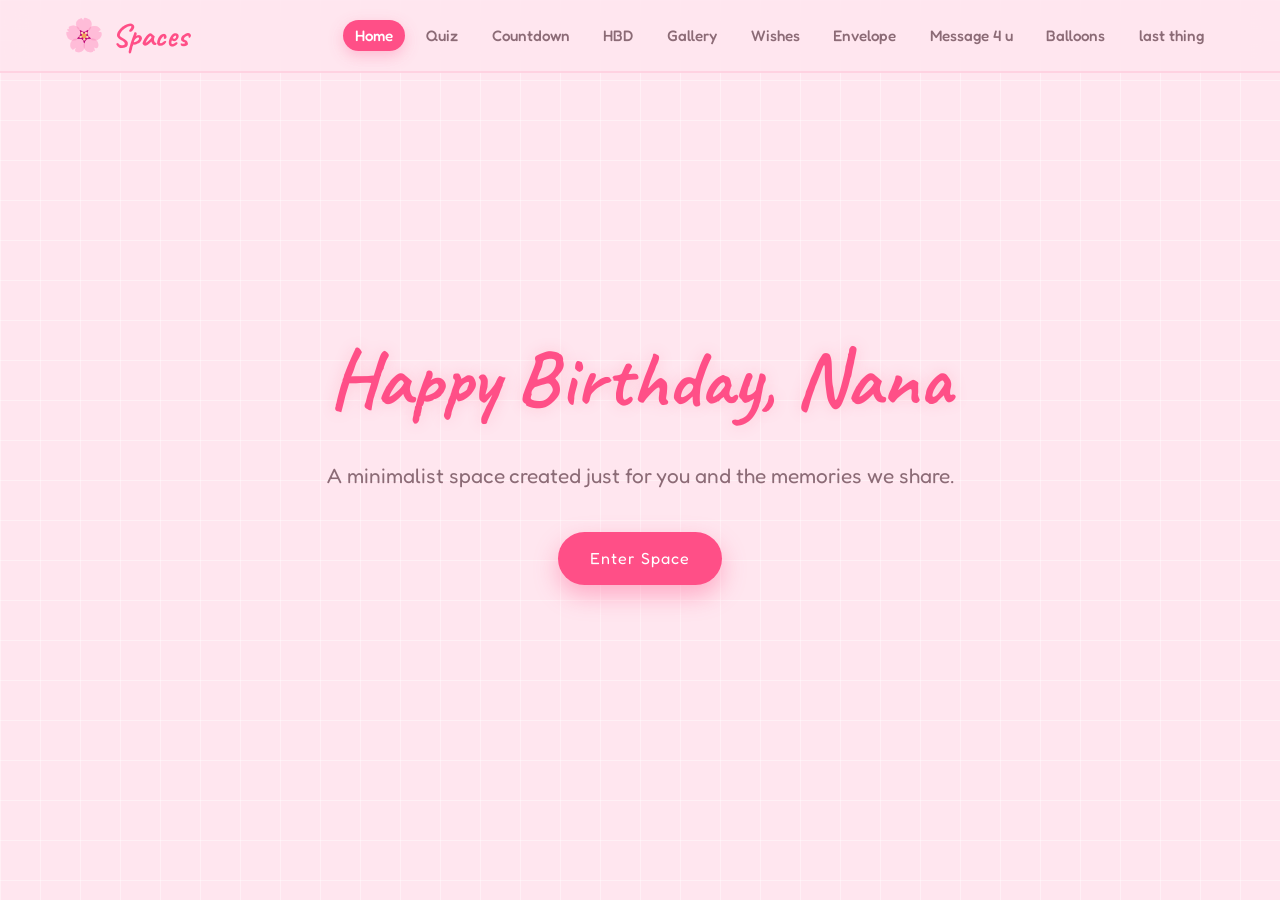
<file: index.html>
<!DOCTYPE html>
<html lang="en">
<head>
    <meta charset="UTF-8">
    <meta name="viewport" content="width=device-width, initial-scale=1.0">
    <title>Happy Birthday nana - </title>
    <link rel="preconnect" href="https://fonts.googleapis.com">
    <link rel="preconnect" href="https://fonts.gstatic.com" crossorigin>
    <link href="https://fonts.googleapis.com/css2?family=Inter:wght@300;400;500&family=Playfair+Display:ital,wght@0,400;0,500;1,400&display=swap" rel="stylesheet">
    <link rel="stylesheet" href="style.css">
</head>
<body>
    <canvas id="confetti-canvas"></canvas>
    

    <nav class="custom-navbar">
        <div class="nav-container">
            <a href="index.html" class="nav-logo">🌸 Spaces</a>
            <ul class="nav-links">
                <li><a href="index.html" class="active">Home</a></li>
                <li><a href="quiz.html">Quiz</a></li>
                <li><a href="counter.html">Countdown</a></li>
                <li><a href="HBD.html">HBD</a></li>
                <li><a href="gallery.html">Gallery</a></li>
                <li><a href="wishes.html">Wishes</a></li>
                <li><a href="envelope.html">Envelope</a></li>
                <li><a href="bg-animi.html">Message 4 u</a></li>
                <li><a href="ballon.html">Balloons</a></li>
                <li><a href="surprise.html">last thing</a></li>
            </ul>
        </div>
    </nav>

    <section id="hero">
        <div class="container fade-in">
            <h1>Happy Birthday, Nana</h1>
            <p>A minimalist space created just for you and the memories we share.</p>
            <a href="quiz.html" class="cta-btn">Enter Space</a>
        </div>
    </section>

    <script src="script.js"></script>
</body>
</html>
</file>
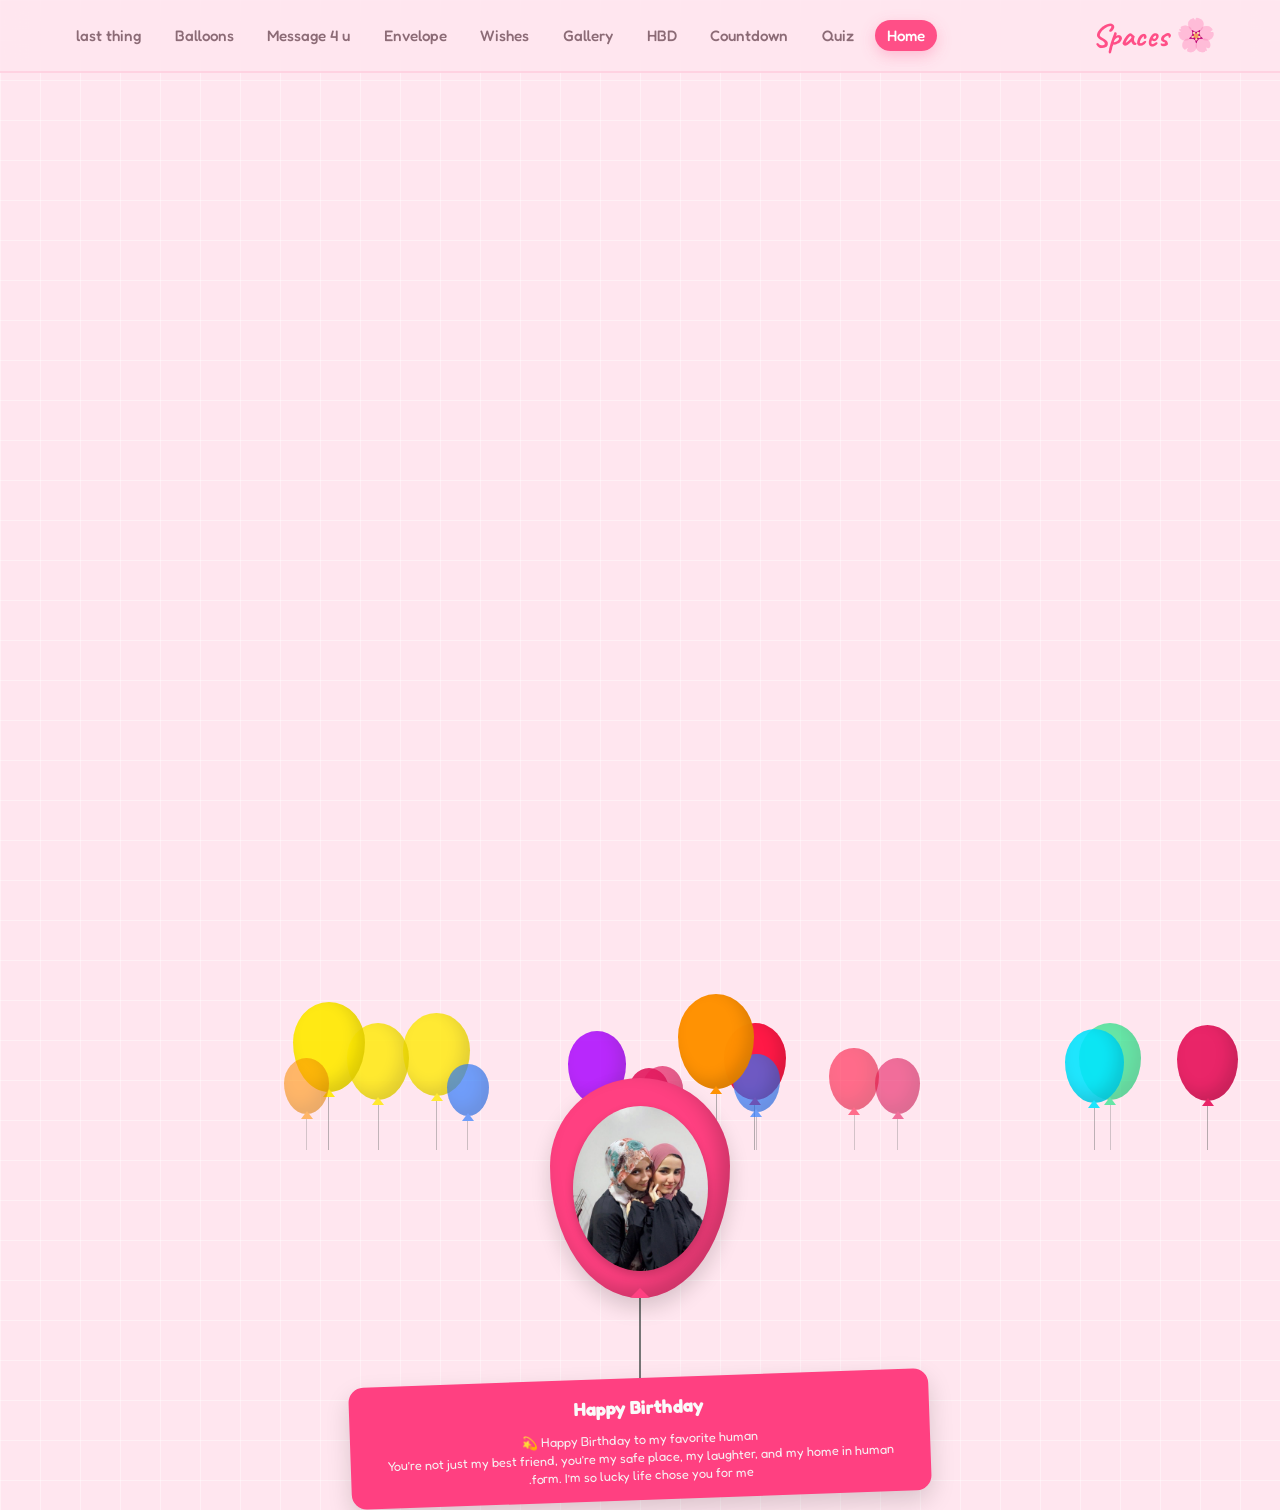
<file: ballon.html>
<!DOCTYPE html>
<html lang="ar" dir="rtl">
<head>
    <meta charset="UTF-8">
    <meta name="viewport" content="width=device-width, initial-scale=1.0">
    <title>balloons</title>
    <style>
        * {
            box-sizing: border-box;
            margin: 0;
            padding: 0;
        }

        body{
            font-family: 'Fredoka', sans-serif;
            min-height:100vh;
            overflow:hidden;
            display:flex;
            justify-content:center;
            align-items:center;
            background:#ffe6ef;
            background-image:
                linear-gradient(#ffffff66 1px, transparent 1px),
                linear-gradient(90deg,#ffffff66 1px, transparent 1px);
            background-size:40px 40px;
        }

        .main-balloon-container {
            position: absolute;
            bottom: -600px; /* نزلتها أكتر تحت الشاشة عشان الرسالة طويلة ومتظهرش في الأول خالص */
            left: 50%;
            transform: translateX(-50%);
            display: flex;
            flex-direction: column;
            align-items: center;
            /* زودت الوقت لـ 25 ثانية عشان تطلع ببطء شديد وبشكل ناعم */
            animation: flyUpMain 25s linear infinite; 
            z-index: 10;
        }

        .main-balloon {
            width: 180px;
            height: 220px;
            background: #ff4081;
            border-radius: 50% 50% 50% 50% / 40% 40% 60% 60%;
            position: relative;
            box-shadow: inset -10px -10px 20px rgba(0,0,0,0.2), 0px 10px 20px rgba(0,0,0,0.15);
            display: flex;
            justify-content: center;
            align-items: center;
            overflow: hidden;
        }

        /* الصورة داخل البالونة */
        .main-balloon img {
            width: 75%;
            height: 75%;
            object-fit: cover;
            border-radius: 50%;
            /* border: 4px solid white; */
            box-shadow: 0 4px 8px rgba(0,0,0,0.2);
        }

        /* عقدة البالونة الرئيسية */
        .main-balloon::after {
            content: "";
            position: absolute;
            bottom: -2px;
            left: 50%;
            transform: translateX(-50%);
            border-left: 12px solid transparent;
            border-right: 12px solid transparent;
            border-bottom: 12px solid #ff4081;
        }

        /* الخيط الرئيسي */
        .string {
            width: 2px;
            height: 80px;
            background-color: #757575;
        }

        /* الرسالة المعلقة */
        .message-card {
            background: #ff4081;
            padding: 15px 25px;
            border-radius: 15px;
            box-shadow: 0 10px 25px rgba(0,0,0,0.15);
            text-align: center;
            max-width: 580px; /* حددت العرض عشان الكلام المكتوب منسق ومريح للعين */
            border: none;
            position: relative;
            transform: rotate(-2deg);
            animation: sway 3s ease-in-out infinite alternate;
        }

        .message-card h3 {
            color: #fafafa;
            margin-bottom: 8px;
        }

        .message-card p {
            color: #f6f2f3;
            font-size: 0.8rem;
            line-height: 1.4;
        }

        /* --- البالونات العشوائية في الخلفية --- */
        .bg-balloon-container {
            position: absolute;
            bottom: -250px;
            display: flex;
            flex-direction: column;
            align-items: center;
            animation: flyUpBackground linear infinite;
            z-index: 2;
        }

        .bg-balloon {
            border-radius: 50% 50% 50% 50% / 45% 45% 55% 55%;
            box-shadow: inset -7px -7px 15px rgba(0,0,0,0.15);
            position: relative;
        }

        /* عقدة بلالين الخلفية */
        .bg-balloon::after {
            content: "";
            position: absolute;
            bottom: -5px;
            left: 50%;
            transform: translateX(-50%);
            border-left: 6px solid transparent;
            border-right: 6px solid transparent;
            border-bottom: 8px solid var(--balloon-color);
        }

        /* خيوط بلالين الخلفية */
        .bg-string {
            width: 1px;
            background: rgba(117, 117, 117, 0.55);
            animation: stringWobble 2s ease-in-out infinite alternate;
        }

        /* --- الأنيميشن (الحركة) --- */
        
        /* حركة طيران البالونة الرئيسية */
        @keyframes flyUpMain {
            0% {
                bottom: -400px; /* تبدأ مخفية تماماً بالأسفل */
                transform: translateX(-50%) rotate(0deg);
            }
            50% {
                transform: translateX(-35%) rotate(4deg); /* تميل قليلاً أثناء الصعود المتأني */
            }
            100% {
                bottom: 110vh; /* تخرج من أعلى الشاشة تماماً */
                transform: translateX(-50%) rotate(-2deg);
            }
        }

        /* حركة طيران بالونات الخلفية */
        @keyframes flyUpBackground {
            0% {
                bottom: -200px;
                transform: translateX(0) rotate(0deg);
            }
            50% {
                transform: translateX(40px) rotate(4deg);
            }
            100% {
                bottom: 105vh;
                transform: translateX(-30px) rotate(-4deg);
            }
        }

        /* حركة أرجحة الرسالة */
        @keyframes sway {
            0% { transform: rotate(-3deg) translateX(-5px); }
            100% { transform: rotate(3deg) translateX(5px); }
        }

        /* حركة تموج الخيوط الصغيرة */
        @keyframes stringWobble {
            0% { transform: rotate(-2deg); }
            100% { transform: rotate(2deg); }
        }
    </style>
    <link rel="stylesheet" href="style.css">
</head>
<body>
    <nav class="custom-navbar">
        <div class="nav-container">
            <a href="index.html" class="nav-logo">🌸 Spaces</a>
            <ul class="nav-links">
                <li><a href="index.html" class="active">Home</a></li>
                <li><a href="quiz.html">Quiz</a></li>
                <li><a href="counter.html">Countdown</a></li>
                <li><a href="HBD.html">HBD</a></li>
                <li><a href="gallery.html">Gallery</a></li>
                <li><a href="wishes.html">Wishes</a></li>
                <li><a href="envelope.html">Envelope</a></li>
                <li><a href="bg-animi.html">Message 4 u</a></li>
                <li><a href="ballon.html">Balloons</a></li>
                <li><a href="surprise.html">last thing</a></li>
            </ul>
        </div>
    </nav>

    <!-- البالونة الرئيسية الطائرة -->
    <div class="main-balloon-container">
        <div class="main-balloon">
            <img src="assests/photo_2026-05-18_21-49-41.jpg" alt="صورة داخل البالونة"> 
        </div>
        <div class="string"></div>
        <div class="message-card">
            <h3>Happy Birthday</h3>
            <p>Happy Birthday to my favorite human 💫<br>
            You’re not just my best friend, you’re my safe place, my laughter, and my home in human form. I’m so lucky life chose you for me.</p>
        </div>
    </div>

    <script>
        const colors = ['#ff1744', '#00e676', '#2979ff', '#ffea00', '#aa00ff', '#ff9100', '#00e5ff', '#e91e63'];

        function createBackgroundBalloon() {
            const container = document.createElement('div');
            container.classList.add('bg-balloon-container');

            const balloon = document.createElement('div');
            balloon.classList.add('bg-balloon');

            const string = document.createElement('div');
            string.classList.add('bg-string');

            const size = Math.floor(Math.random() * 45) + 35; 
            const leftPosition = Math.random() * 100; 
            const duration = Math.random() * 7 + 7; 
            const randomColor = colors[Math.floor(Math.random() * colors.length)];
            const delay = Math.random() * 6; 

            balloon.style.width = `${size}px`;
            balloon.style.height = `${size * 1.25}px`;
            balloon.style.backgroundColor = randomColor;
            balloon.style.setProperty('--balloon-color', randomColor); 

            string.style.height = `${size * 0.8}px`; 

            container.style.left = `${leftPosition}%`;
            container.style.animationDuration = `${duration}s`;
            container.style.animationDelay = `${delay}s`;
            container.style.opacity = Math.random() * 0.5 + 0.5; 

            container.appendChild(balloon);
            container.appendChild(string);
            document.body.appendChild(container);

            setTimeout(() => {
                container.remove();
            }, (duration + delay) * 1000);
        }

        setInterval(createBackgroundBalloon, 350);

        for(let i = 0; i < 12; i++) {
            createBackgroundBalloon();
        }
    </script>
</body>
</html>
</file>
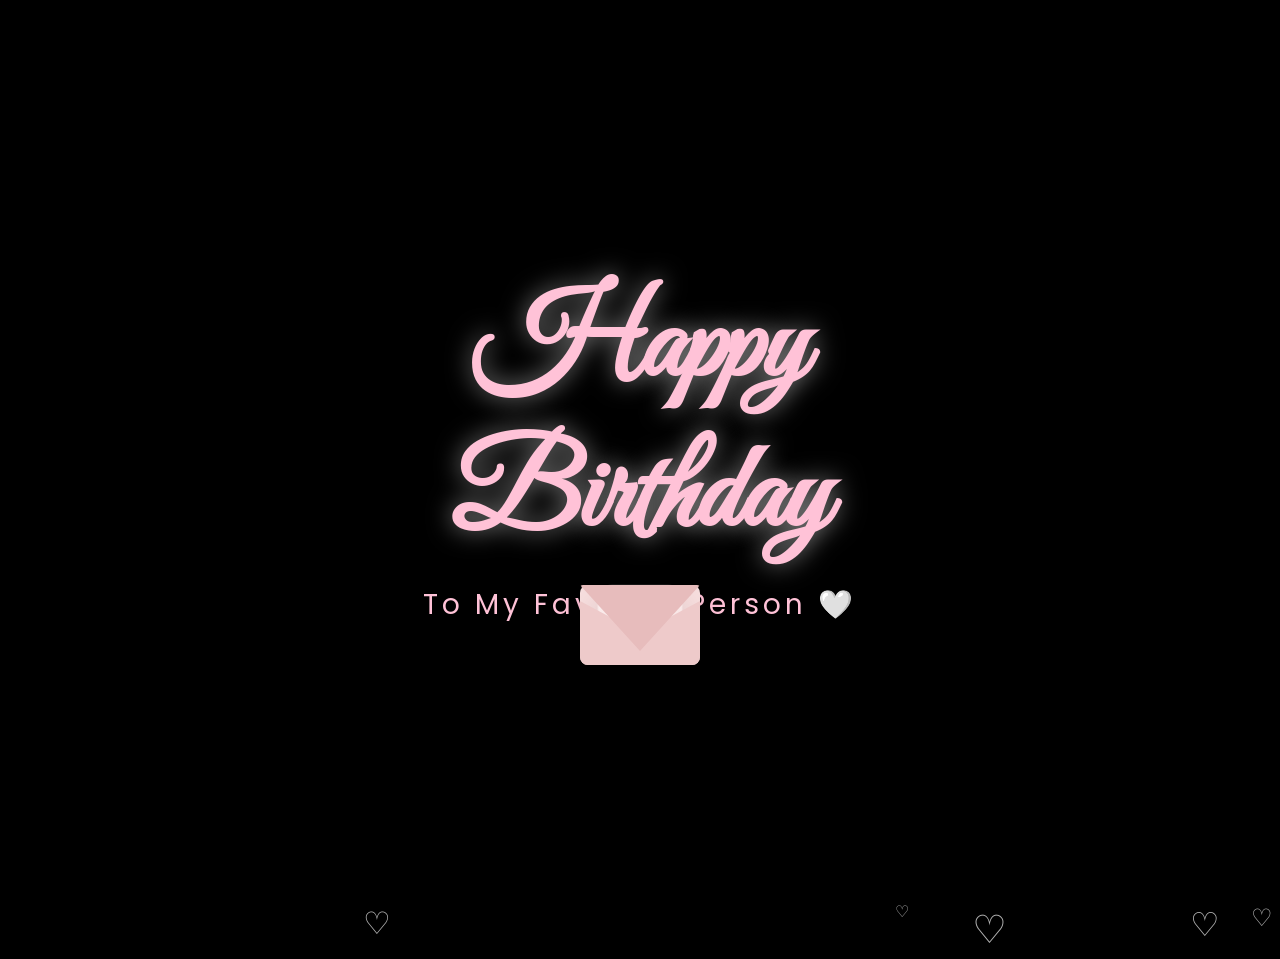
<file: bg-animi.html>
<!DOCTYPE html>
    <html lang="en">
    <head>
    <meta charset="UTF-8" />
    <meta name="viewport" content="width=device-width, initial-scale=1.0"/>
    <title>HBD Animation</title>

    <link href="https://fonts.googleapis.com/css2?family=Great+Vibes&family=Poppins:wght@300;400;600&display=swap" rel="stylesheet">
        <link rel="stylesheet" href="message.css">
    <link rel="stylesheet" href="bg-animi.css">
    
    </head>
    <body>
        <!-- <nav class="custom-navbar">
        <div class="nav-container">
            <a href="main.html" class="nav-logo">🌸 Spaces</a>
            <ul class="nav-links">
                <li><a href="main.html" class="active">Home</a></li>
                <li><a href="quiz.html">Quiz</a></li>
                <li><a href="counter.html">Countdown</a></li>
                <li><a href="gallery.html">Gallery</a></li>
                <li><a href="wishes.html">Wishes</a></li>
                <li><a href="envelope.html">Envelope</a></li>
                <li><a href="HBD.html">Surprise</a></li>
                <li><a href="bg-animi.html">Surprise</a></li>
                <li><a href="ballon.html">Surprise</a></li>
                <li><a href="surprise.html">Surprise</a></li>
            </ul>
        </div>
    </nav> -->

        <audio id="bgMusic" src="assests/dama.mp3" preload="auto"></audio>
    <div class="slider">
        <div class="slide"></div>
        <div class="slide"></div>
        <div class="slide"></div>
    </div>

    <div class="content">
        <h1 class="hbd">Happy Birthday</h1>
        <p class="sub">To My Favorite Person 🤍</p>
    </div>

    <div class="scene">
    <div class="envelope-wrapper">
        <div class="envelope" id="envelope">
            <div class="top-flap"></div>
            
            <div class="letter">
                <div class="message" id="typedText"></div>
                <div class="sticker-div"><img src="assests/pg2.jpg" class="sticker" id="sticker">
                </div>
                </div>
            <div class="sides"></div>
            <div class="front"></div>
        </div>
    </div>
    </div>
            <div class="blur-layer"></div>
            


    <script>

        function createHeart(){
        const heart = document.createElement("div");
        heart.classList.add("heart");
        heart.innerHTML = "♡";

        heart.style.left = Math.random() * 100 + "vw";
        heart.style.fontSize = Math.random() * 25 + 15 + "px";
        heart.style.animationDuration = Math.random() * 3 + 4 + "s";

        document.body.appendChild(heart);

        setTimeout(()=>{
            heart.remove();
        },7000);
        }

        setInterval(createHeart, 300);

    </script>
    <script src="message.js"></script>

    </body>
    </html>
</file>
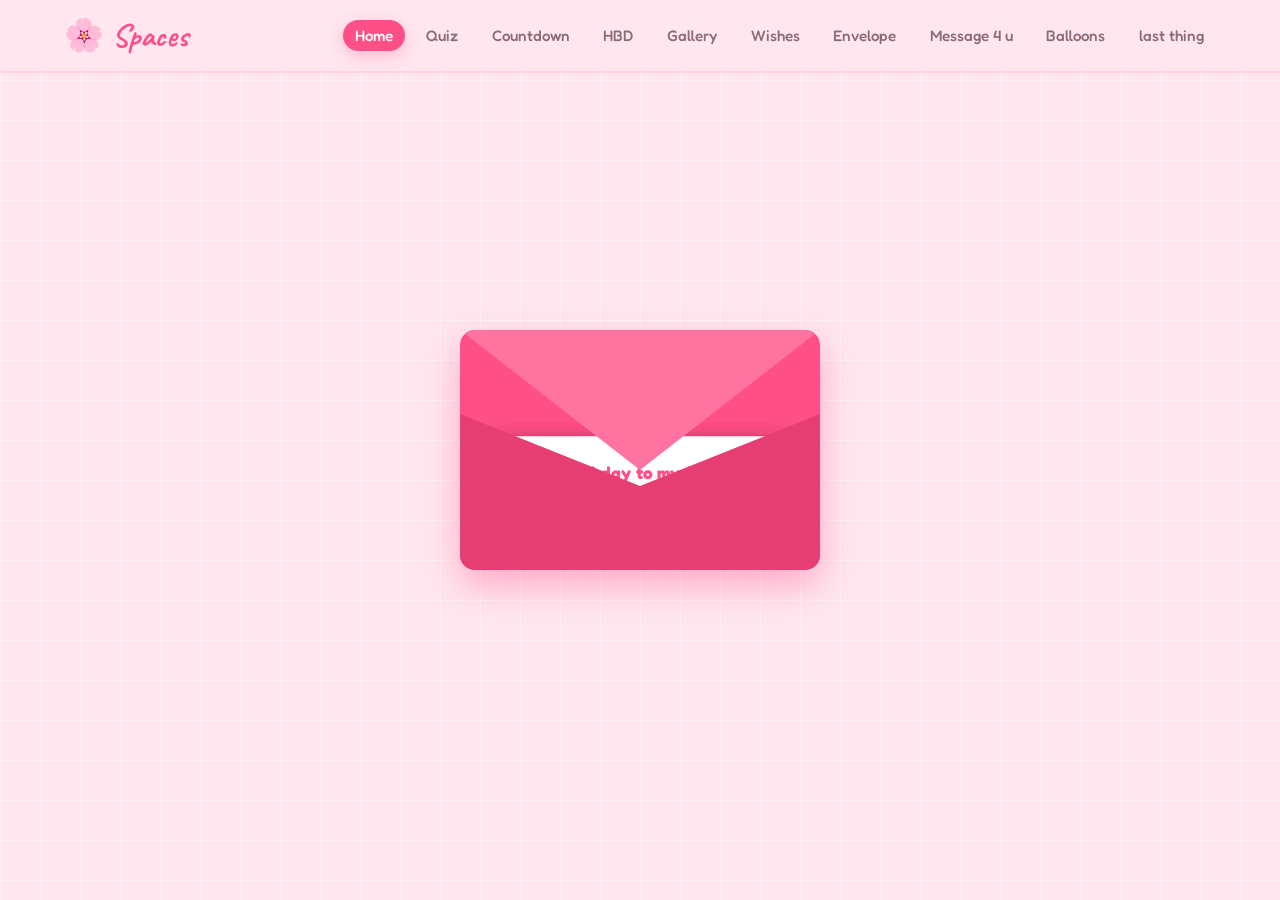
<file: envelope.html>
<!DOCTYPE html>
<html lang="en">
<head>
    <meta charset="UTF-8">
    <meta name="viewport" content="width=device-width, initial-scale=1.0">
    <title>Happy Birthday Shahd - Envelope</title>
    <link rel="stylesheet" href="style.css">
</head>
<body>
    <nav class="custom-navbar">
        <div class="nav-container">
            <a href="index.html" class="nav-logo">🌸 Spaces</a>
            <ul class="nav-links">
                <li><a href="index.html" class="active">Home</a></li>
                <li><a href="quiz.html">Quiz</a></li>
                <li><a href="counter.html">Countdown</a></li>
                <li><a href="HBD.html">HBD</a></li>
                <li><a href="gallery.html">Gallery</a></li>
                <li><a href="wishes.html">Wishes</a></li>
                <li><a href="envelope.html">Envelope</a></li>
                <li><a href="bg-animi.html">Message 4 u</a></li>
                <li><a href="ballon.html">Balloons</a></li>
                <li><a href="surprise.html">last thing</a></li>
            </ul>
        </div>
    </nav>
    <section id="envelope-section">
        <div class="container">
            <div class="envelope" id="envelope">
                <div class="top-flap"></div>
                <div class="front"></div>
                <div class="letters">
                    <div class="letter" draggable="true">
                        <h3>Happy Birthday to my favorite</h3>
                        <p>You’re not just my best friend, you’re my safe place, my laughter, and my home in human form. I’m so lucky life chose you for me.</p>
                    </div>
                    <div class="letter" draggable="true">
                        <h3>A Little Note</h3>
                        <p>You’re the only one who can make me laugh from the bottom of my heart. Life is so much funnier with you</p>
                    </div>
                    <div class="letter" draggable="true">
                        <h3>Nana</h3>
                        <p>I love how I can be 100% myself around you. No filters, no worries—just my true authentic self. Thank you.</p>
                    </div>
                    <div class="letter" draggable="true">
                        <h3>One More </h3>
                        <p>I’m incredibly grateful for your existence. You are my absolute favorite human and the best part of my daily life</p>
                    </div>
                    <div class="letter" draggable="true">
                        <h3>HBD 💗</h3>
                        <p>You are the closest person to my heart and my ultimate safe space. I'll always be here for you</p>
                    </div>
                </div>
            </div>
        </div>
    </section>

    <script src="script.js"></script>
</body>
</html>
</file>
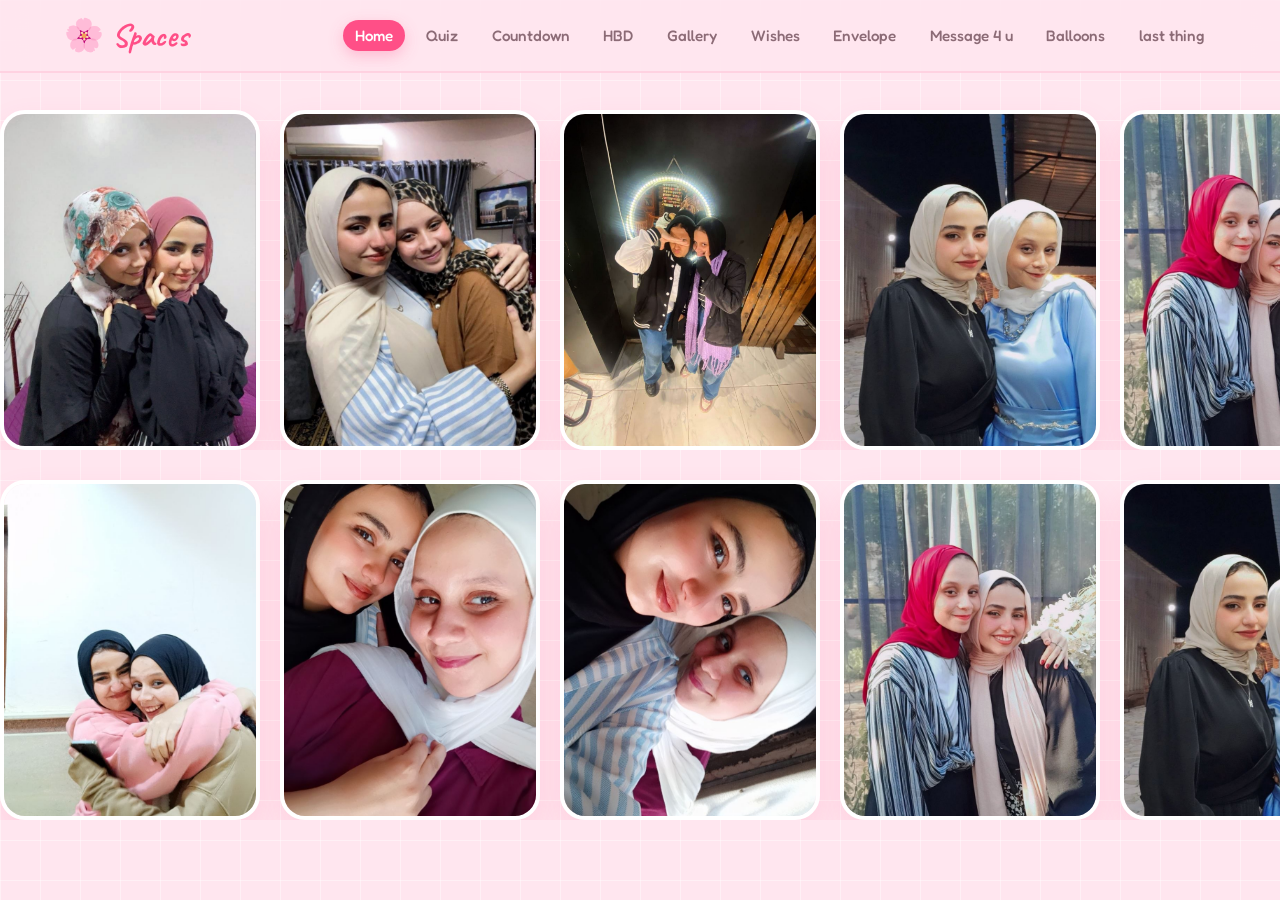
<file: gallery.html>
<!DOCTYPE html>
<html lang="en">
<head>
    <meta charset="UTF-8">
    <meta name="viewport" content="width=device-width, initial-scale=1.0">
    <title>Happy Birthday Shahd - Gallery</title>
    <link rel="stylesheet" href="style.css">
</head>
<body>
    <nav class="custom-navbar">
        <div class="nav-container">
            <a href="index.html" class="nav-logo">🌸 Spaces</a>
            <ul class="nav-links">
                <li><a href="index.html" class="active">Home</a></li>
                <li><a href="quiz.html">Quiz</a></li>
                <li><a href="counter.html">Countdown</a></li>
                <li><a href="HBD.html">HBD</a></li>
                <li><a href="gallery.html">Gallery</a></li>
                <li><a href="wishes.html">Wishes</a></li>
                <li><a href="envelope.html">Envelope</a></li>
                <li><a href="bg-animi.html">Message 4 u</a></li>
                <li><a href="ballon.html">Balloons</a></li>
                <li><a href="surprise.html">last thing</a></li>
            </ul>
        </div>
    </nav>

    <section id="gallery">
        <div class="gallery-strip">
            <div class="slider-track">
            
                
                <img src="assests/photo_2026-05-18_21-49-41.jpg">
                <img src="assests/photo_2026-05-18_21-49-49.jpg">
                <img src="assests/photo_2026-05-18_21-49-53.jpg">
                <img src="assests/photo_2026-05-18_21-49-58.jpg">
                <img src="assests/photo_2026-05-18_21-50-03.jpg">
                <img src="assests/photo_2026-05-18_21-50-08.jpg">
                <img src="assests/photo_2026-05-18_21-50-12.jpg">
                <img src="assests/photo_2026-05-18_21-50-18.jpg">
                <img src="assests/photo_2026-05-18_22-48-40.jpg">
                <img src="assests/photo_2026-05-18_22-48-47.jpg">
                <img src="assests/photo_2026-05-18_22-48-51.jpg">
                <img src="assests/photo_2026-05-18_22-48-54.jpg"> 
            </div>
        </div>
        <div class="gallery-strip reverse-strip">
            <div class="slider-track">
                

                <img src="assests/photo_2026-05-18_21-50-18.jpg">
                <img src="assests/photo_2026-05-18_21-50-12.jpg">
                <img src="assests/photo_2026-05-18_21-50-08.jpg">
                <img src="assests/photo_2026-05-18_21-50-03.jpg">
                <img src="assests/photo_2026-05-18_21-49-58.jpg">
                <img src="assests/photo_2026-05-18_21-49-53.jpg">
                <img src="assests/photo_2026-05-18_21-49-49.jpg">
                <img src="assests/photo_2026-05-18_21-49-41.jpg"> 
            </div>
        </div>
    </section>

    <script src="script.js"></script>
</body>
</html>
</file>
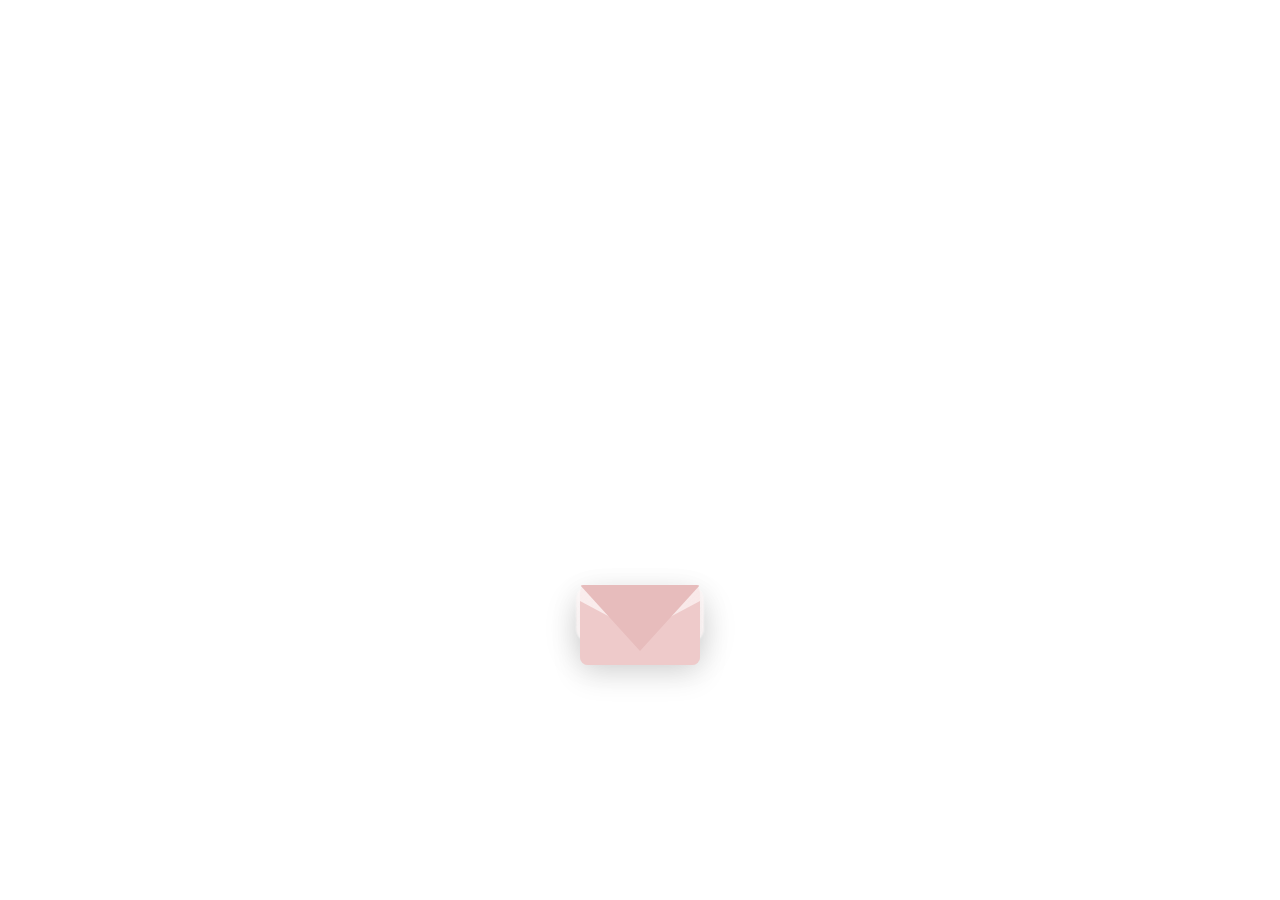
<file: message.html>
<!DOCTYPE html>
<html lang="en">
<head>
    <meta charset="UTF-8" />
    <meta name="viewport" content="width=device-width, initial-scale=1.0"/>
    <title>Message Envelope</title>
    <link href="https://fonts.googleapis.com/css2?family=Great+Vibes&family=Poppins:wght@300;400;600&display=swap" rel="stylesheet">
    <link rel="stylesheet" href="message.css">
</head>
<body>

    <div class="envelope-wrapper">
        <div class="envelope" id="envelope">
            <div class="top-flap"></div>
            
            <div class="letter">
                <div class="message" id="typedText"></div>
                <div class="sticker-div"><img src="assests/pg2.jpg" class="sticker" id="sticker">
                </div>
                </div>
            <div class="sides"></div>
            <div class="front"></div>
        </div>
    </div>

    <script src="message.js"></script>
</body>
</html>
</file>
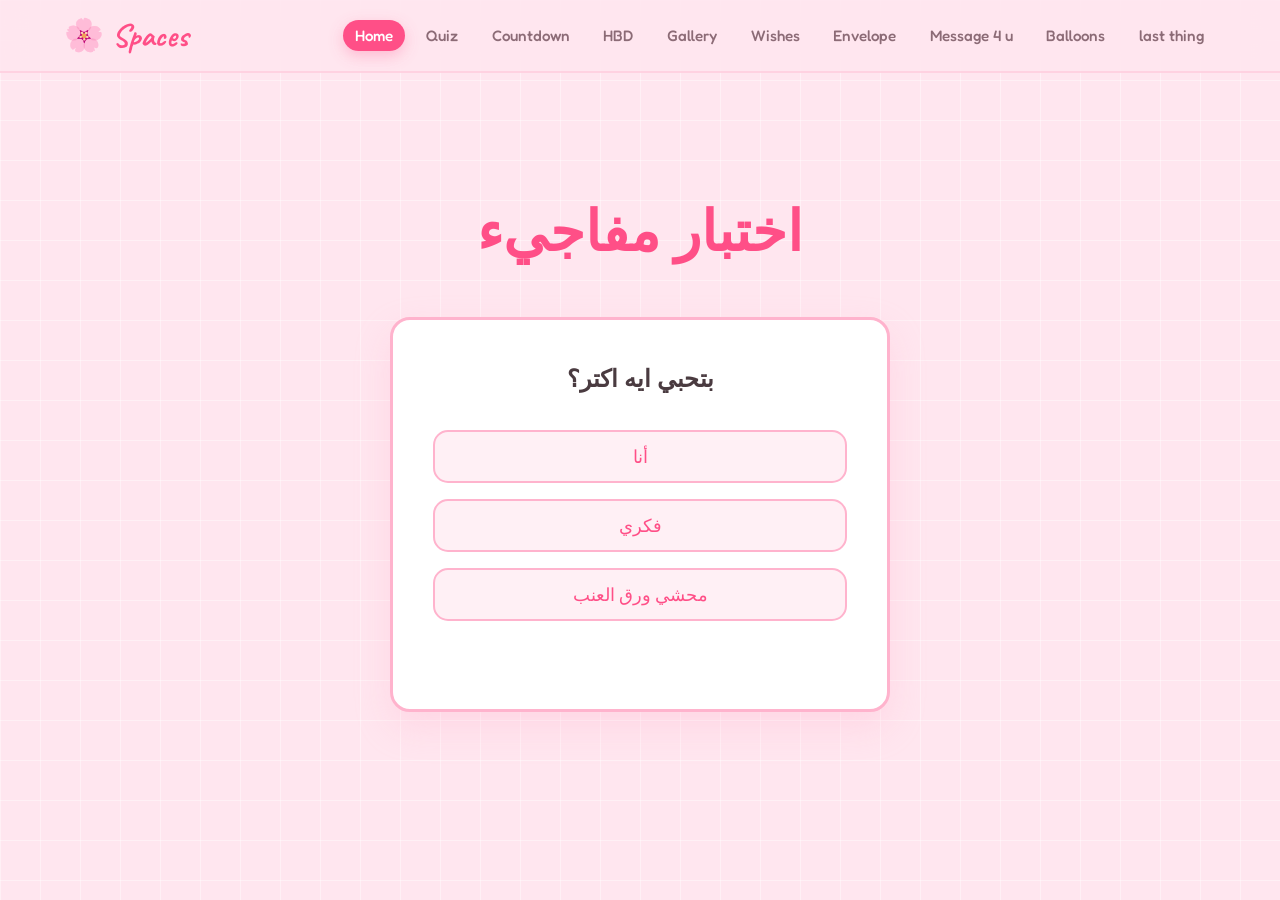
<file: quiz.html>
<!DOCTYPE html>
<html lang="en">
<head>
    <meta charset="UTF-8">
    <meta name="viewport" content="width=device-width, initial-scale=1.0">
    <title>Happy Birthday Shahd - Quiz</title>
    <link rel="stylesheet" href="style.css">
</head>
<body>
    <canvas id="confetti-canvas"></canvas>
    <nav class="custom-navbar">
        <div class="nav-container">
            <a href="index.html" class="nav-logo">🌸 Spaces</a>
            <ul class="nav-links">
                <li><a href="index.html" class="active">Home</a></li>
                <li><a href="quiz.html">Quiz</a></li>
                <li><a href="counter.html">Countdown</a></li>
                <li><a href="HBD.html">HBD</a></li>
                <li><a href="gallery.html">Gallery</a></li>
                <li><a href="wishes.html">Wishes</a></li>
                <li><a href="envelope.html">Envelope</a></li>
                <li><a href="bg-animi.html">Message 4 u</a></li>
                <li><a href="ballon.html">Balloons</a></li>
                <li><a href="surprise.html">last thing</a></li>
            </ul>
        </div>
    </nav>

    <section id="quiz-section">
        <div class="container">
            <h2> اختبار مفاجيء </h2>
            
            <div id="custom-popup" class="popup-overlay">
                <div class="popup-box">
                    <p id="popup-message"></p>
                    <button id="popup-btn" class="popup-close-btn" onclick="closePopup()"></button>
                </div>
            </div>

            <div class="quiz-card active" id="question-1">
                <h3>بتحبي ايه اكتر؟</h3>
                <div class="options-group">
                    <button class="quiz-btn" onclick="checkAnswer('me')">أنا</button>
                    <button class="quiz-btn" onclick="checkAnswer('think')">فكري</button>
                    <button class="quiz-btn" onclick="checkAnswer('mahshi')">محشي ورق العنب</button>
                </div>
                <p class="quiz-feedback" id="feedback-1"></p>
            </div>

            <div class="quiz-card" id="question-2">
                <h3>اكتر حاجه بتحبي تعمليها ف يومك ؟</h3>
                <div class="options-group">
                     <button class="quiz-btn" onclick="checkAnswer('html')">اتفرج على كلام من لهب</button> 
                    <button class="quiz-btn" onclick="checkAnswer('css')">اكلمك طبعا</button>
                    <button class="quiz-btn" onclick="checkAnswer('js')">انام</button>
                </div>
            </div>

            <div class="quiz-card" id="question-3">
                <h3> لو خيروكي بين</h3>
                <div class="options-group">
                    <button class="quiz-btn" onclick="checkAnswer('cs')"> تحولي حاسبات معايا</button>
                    <button class="quiz-btn" onclick="checkAnswer('sciense')">تفضلي ف كليتك </button>
                    <button class="quiz-btn" onclick="checkAnswer('marrige')">تتجوزي وتقعدي ف البيت </button>
                </div>
            </div>
        </div>
    </section>

    <script src="script.js"></script>
</body>
</html>
</file>
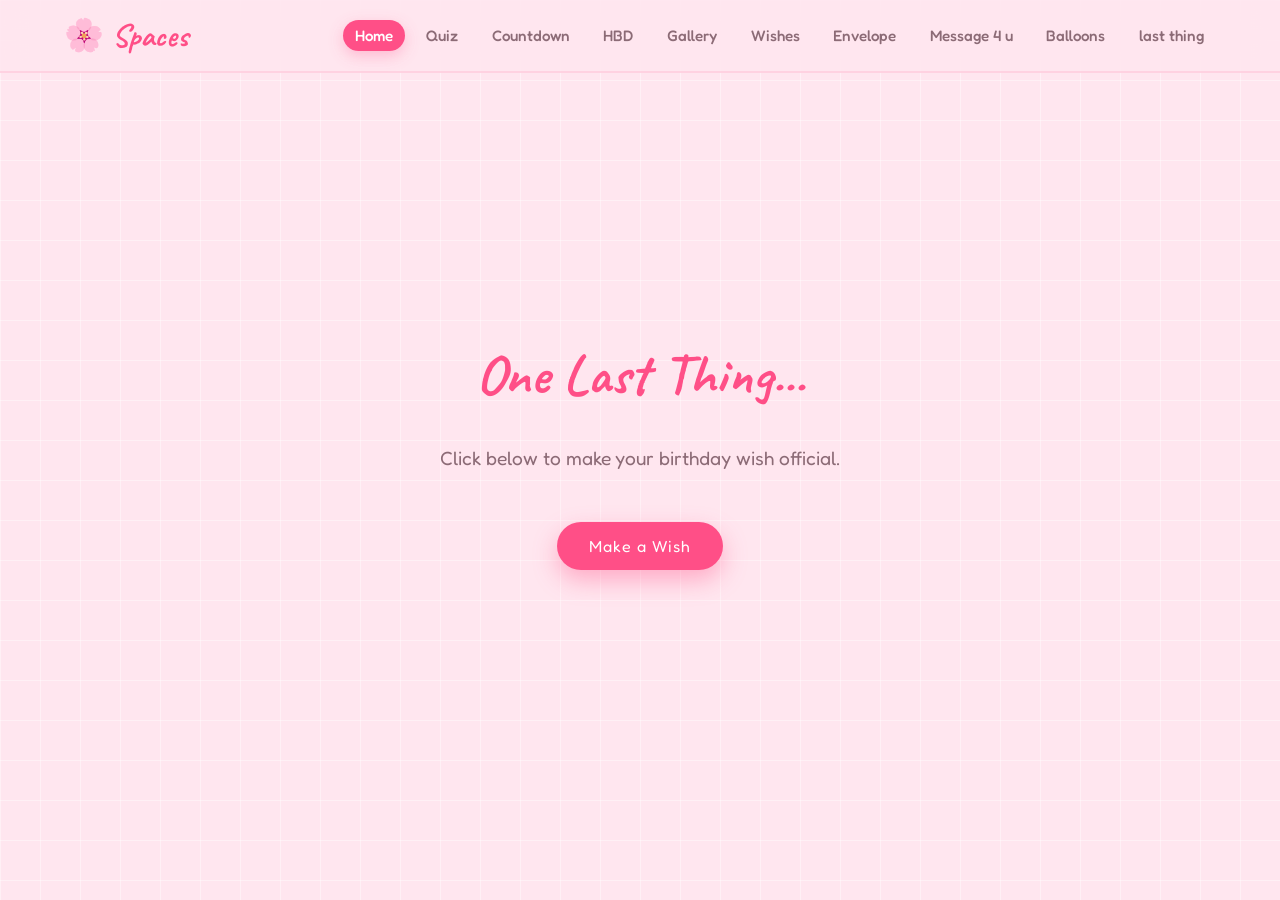
<file: surprise.html>
<!DOCTYPE html>
<html lang="en">
<head>
    <meta charset="UTF-8">
    <meta name="viewport" content="width=device-width, initial-scale=1.0">
    <title>Happy Birthday Shahd - Surprise</title>
    <link rel="stylesheet" href="style.css">
</head>
<body>
    <canvas id="confetti-canvas"></canvas>

    <nav class="custom-navbar">
        <div class="nav-container">
            <a href="index.html" class="nav-logo">🌸 Spaces</a>
            <ul class="nav-links">
                <li><a href="index.html" class="active">Home</a></li>
                <li><a href="quiz.html">Quiz</a></li>
                <li><a href="counter.html">Countdown</a></li>
                <li><a href="HBD.html">HBD</a></li>
                <li><a href="gallery.html">Gallery</a></li>
                <li><a href="wishes.html">Wishes</a></li>
                <li><a href="envelope.html">Envelope</a></li>
                <li><a href="bg-animi.html">Message 4 u</a></li>
                <li><a href="ballon.html">Balloons</a></li>
                <li><a href="surprise.html">last thing</a></li>
            </ul>
        </div>
    </nav>
    
    <section id="surprise">
        <div class="container">
            <h2>One Last Thing...</h2>
            <p>Click below to make your birthday wish official.</p>
            <button class="cta-btn" id="surprise-btn">Make a Wish</button>
        </div>
    </section>

    <script src="script.js"></script>
</body>
</html>
</file>
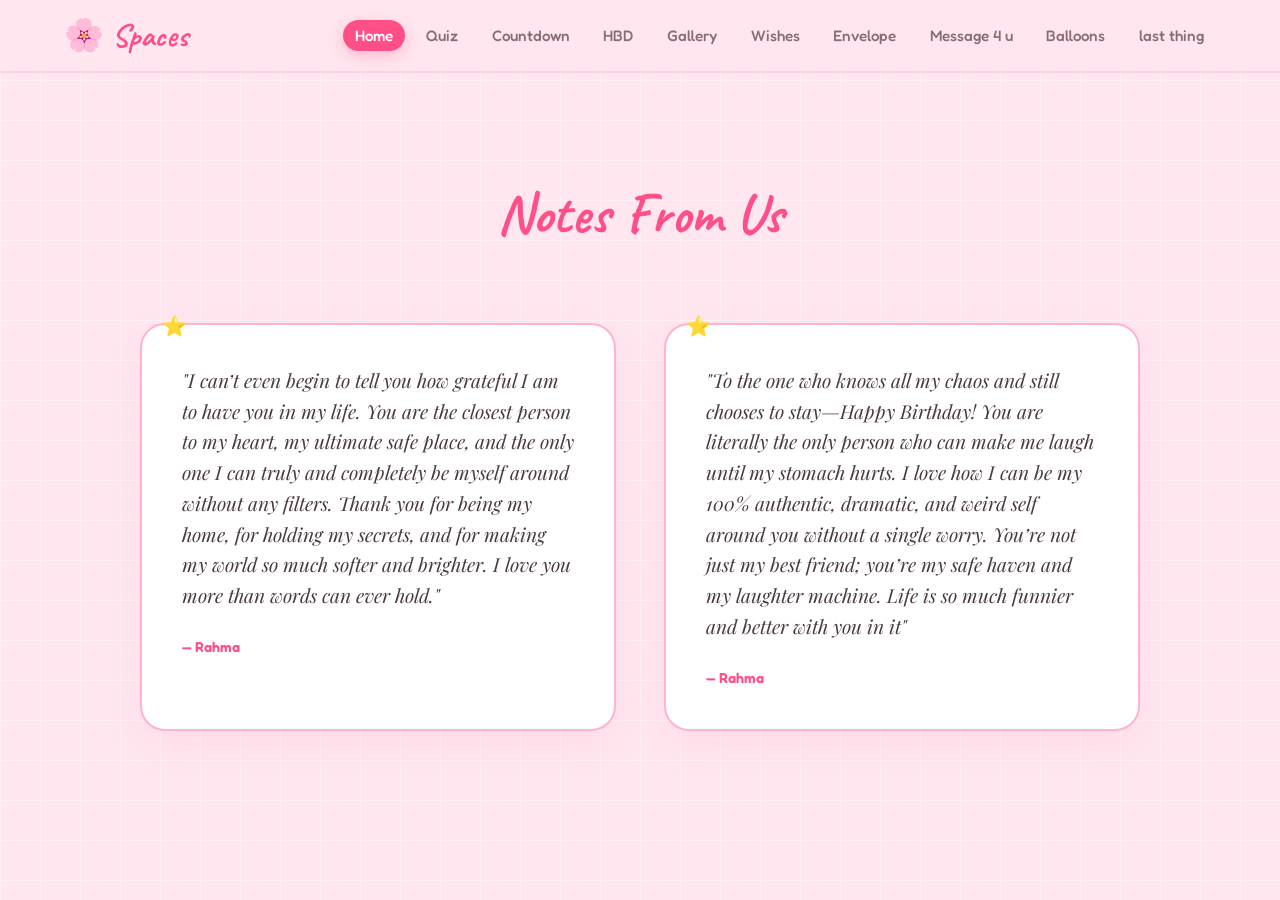
<file: wishes.html>
<!DOCTYPE html>
<html lang="en">
<head>
    <meta charset="UTF-8">
    <meta name="viewport" content="width=device-width, initial-scale=1.0">
    <title>Happy Birthday Shahd - Wishes</title>
    <link rel="stylesheet" href="style.css">
</head>
<body>
    <nav class="custom-navbar">
        <div class="nav-container">
            <a href="index.html" class="nav-logo">🌸 Spaces</a>
            <ul class="nav-links">
                <li><a href="index.html" class="active">Home</a></li>
                <li><a href="quiz.html">Quiz</a></li>
                <li><a href="counter.html">Countdown</a></li>
                <li><a href="HBD.html">HBD</a></li>
                <li><a href="gallery.html">Gallery</a></li>
                <li><a href="wishes.html">Wishes</a></li>
                <li><a href="envelope.html">Envelope</a></li>
                <li><a href="bg-animi.html">Message 4 u</a></li>
                <li><a href="ballon.html">Balloons</a></li>
                <li><a href="surprise.html">last thing</a></li>
            </ul>
        </div>
    </nav>

    <section id="wishes">
        <div class="container">
            <h2>Notes From Us</h2>
            <div class="wishes-grid">
                <div class="wish-card">
                    <p class="wish-text">"I can’t even begin to tell you how grateful I am to have you in my life. You are the closest person to my heart, my ultimate safe place, and the only one I can truly and completely be myself around without any filters. Thank you for being my home, for holding my secrets, and for making my world so much softer and brighter. I love you more than words can ever hold."</p>
                    <p class="wish-author">— Rahma</p>
                </div>
                <div class="wish-card">
                    <p class="wish-text">"To the one who knows all my chaos and still chooses to stay—Happy Birthday! You are literally the only person who can make me laugh until my stomach hurts. I love how I can be my 100% authentic, dramatic, and weird self around you without a single worry. You’re not just my best friend; you’re my safe haven and my laughter machine. Life is so much funnier and better with you in it"</p>
                    <p class="wish-author">— Rahma</p>
                </div>
            </div>
        </div>
    </section>

    <script src="script.js"></script>
</body>
</html>
</file>
<file: style.css>
/* --- Fonts Import --- */
@import url('https://fonts.googleapis.com/css2?family=Fredoka:wght@400;500;600;700&family=Caveat:wght@400;700&family=Playfair+Display:ital,wght@0,400;0,500;1,400&display=swap');

/* --- Reset & Base Styles --- */
* {
    margin: 0;
    padding: 0;
    box-sizing: border-box;
}

html {
    scroll-behavior: smooth;
}
/* --- Custom Sticky Navbar Styles --- */
.custom-navbar {
    position: fixed;
    top: 0;
    left: 0;
    width: 100%;
    background: rgba(255, 230, 239, 0.8); 
    backdrop-filter: blur(12px); 
    -webkit-backdrop-filter: blur(12px);
    border-bottom: 2px solid rgba(255, 179, 205, 0.4);
    z-index: 9999; 
    padding: 10px 0; /* قللنا الـ padding الرأسي قليلاً */
    transition: all 0.3s ease;
}

.nav-container {
    max-width: 1200px;
    margin: 0 auto;
    padding: 0 1.5rem; /* مساحة جانبية متناسقة */
    display: flex;
    justify-content: space-between;
    align-items: center;
    gap: 15px; /* يمنع اللوجو والروابط من الاصطدام */
}

.nav-logo {
    font-family: 'Caveat', cursive;
    font-size: 2rem; /* صغرنا اللوجو سنة بسيطة */
    font-weight: 700;
    color: #ff4f87;
    text-decoration: none;
}

.nav-links {
    list-style: none;
    display: flex;
    gap: 0.6rem; /* قللنا المسافة بين اللينكات جداً عشان تاخد راحتها */
    flex-wrap: wrap; /* لو زادت أوي تنزل سطر جديد تلقائي بدل ما تتحشر */
    justify-content: flex-end;
}

.nav-links li a {
    font-family: 'Fredoka', sans-serif;
    font-size: 0.95rem; /* صغرنا الخط من 1.05 لـ 0.95 */
    font-weight: 500;
    color: #8c6b76;
    text-decoration: none;
    padding: 6px 12px; /* قللنا الحشو الداخلي للزرار */
    border-radius: 20px;
    white-space: nowrap; /* يمنع الكلمة الواحدة تنقسم على سطرين */
    transition: all 0.3s ease;
}

.nav-links li a:hover, 
.nav-links li a.active {
    color: white;
    background-color: #ff4f87;
    box-shadow: 0 5px 15px rgba(255, 79, 135, 0.3);
}

/* تعديل مسافة السكاشن حتى لا تختفي تحت النيوبار */
section {
    padding-top: 6.5rem; 
}

body {
    font-family: 'Fredoka', sans-serif; 
    background-color: #ffe6ef; 
    background-image:
        linear-gradient(#ffffff66 1px, transparent 1px),
        linear-gradient(90deg, #ffffff66 1px, transparent 1px);
    background-size: 40px 40px; 
    color: #4a3b40;
    overflow-x: hidden;
    line-height: 1.6;
}

/* --- Typography --- */
h1, h2, .serif-font {
    font-family: 'Caveat', cursive; 
    font-weight: 700;
}

section {
    min-height: 100vh;
    display: flex;
    flex-direction: column;
    justify-content: center;
    align-items: center;
    padding: 4rem 2rem;
    position: relative;
}

.container {
    max-width: 1000px;
    width: 100%;
    margin: 0 auto;
}

.fade-in {
    opacity: 0;
    transform: translateY(20px);
    animation: fadeInTarget 1.2s ease forwards;
}

@keyframes fadeInTarget {
    to {
        opacity: 1;
        transform: translateY(0);
    }
}

/* --- 1. Hero Section --- */
#hero {
    background: transparent; 
    text-align: center;
}

#hero h1 {
    font-size: 5rem;
    margin-bottom: 1rem;
    color: #ff4f87; /* البينك الفاقع المبهج */
    text-shadow: 0 0 15px rgba(255,80,120,.2);
}

#hero p {
    font-size: 1.3rem;
    color: #8c6b76;
    margin-bottom: 2.5rem;
    font-weight: 400;
}

.cta-btn {
    font-family: 'Fredoka', sans-serif;
    font-size: 1rem;
    letter-spacing: 1px;
    padding: 14px 32px;
    border: none;
    background: #ff4f87;
    color: white;
    border-radius: 50px; /* حواف دائرية بالكامل */
    cursor: pointer;
    box-shadow: 0 10px 25px rgba(255,79,135,.4);
    transition: all 0.3s ease;
    text-decoration: none;
    display: inline-block;
}

.cta-btn:hover {
    transform: scale(1.05);
    background-color: #e63e72;
    box-shadow: 0 12px 30px rgba(255,79,135,.6);
}

/* --- 2. Quiz Section --- */
#quiz-section {
    background-color: transparent;
    text-align: center;
    direction: rtl;
}

#quiz-section h2 {
    font-size: 3.5rem;
    margin-bottom: 2.5rem;
    color: #ff4f87;
}

.quiz-card {
    background: #FFFFFF;
    max-width: 500px;
    margin: 0 auto;
    padding: 2.5rem;
    border-radius: 20px; 
    border: 3px solid #ffb3cd;
    box-shadow: 0 15px 35px rgba(255,179,205,0.3);
    display: none;
    opacity: 0;
    transform: translateY(10px);
    transition: opacity 0.5s ease, transform 0.5s ease;
}

.quiz-card.active {
    display: block;
    opacity: 1;
    transform: translateY(0);
}

.quiz-card h3 {
    font-size: 1.5rem;
    margin-bottom: 2rem;
    color: #4a3b40;
}

.options-group {
    display: flex;
    flex-direction: column;
    gap: 1rem;
}

.quiz-btn {
    font-family: 'Fredoka', sans-serif;
    font-size: 1.1rem;
    padding: 14px;
    border: 2px solid #ffb3cd;
    background-color: #fff0f5;
    color: #ff4f87;
    cursor: pointer;
    border-radius: 15px;
    transition: all 0.3s ease;
    font-weight: 500;
}

.quiz-btn:hover {
    background-color: #ff4f87;
    border-color: #ff4f87;
    color: white;
    transform: scale(1.02);
}

.quiz-feedback {
    margin-top: 1.5rem;
    font-size: 1.2rem;
    font-weight: 600;
    min-height: 24px;
}

.feedback-success { color: #4caf50; }
.feedback-error { color: #ff4f87; }

/* --- Popup Styles --- */
.popup-overlay {
    position: fixed;
    top: 0;
    left: 0;
    width: 100%;
    height: 100%;
    background-color: rgba(255, 230, 239, 0.4); 
    backdrop-filter: blur(6px);
    display: flex;
    justify-content: center;
    align-items: center;
    z-index: 2000;
    opacity: 0;
    pointer-events: none;
    transition: opacity 0.4s ease;
}

.popup-overlay.show {
    opacity: 1;
    pointer-events: auto;
}

.popup-box {
    background: #FFFFFF;
    padding: 2.5rem;
    border-radius: 25px;
    max-width: 400px;
    width: 85%;
    text-align: center;
    border: 4px solid #ff4f87;
    box-shadow: 0 20px 40px rgba(255,79,135,0.2);
    transform: scale(0.9);
    transition: transform 0.4s cubic-bezier(0.175, 0.885, 0.32, 1.275);
}

#popup-message {
    font-size: 1.3rem;
    font-weight: 600;
    margin-bottom: 1.5rem;
}

.text-success { color: #4caf50; }
.text-error { color: #ff4f87; }

.popup-close-btn {
    font-family: 'Fredoka', sans-serif;
    font-size: 1rem;
    padding: 10px 25px;
    border: none;
    background: #ff4f87;
    color: #FFFFFF;
    border-radius: 50px;
    cursor: pointer;
    transition: all 0.2s ease;
    box-shadow: 0 5px 15px rgba(255,79,135,0.3);
}

.popup-close-btn:hover {
    background-color: #e63e72;
    transform: scale(1.05);
}

/* --- 3. Counter Section --- */
#counter-section {
    background-color: transparent;
    text-align: center;
}

#counter-section h2 {
    font-size: 3.5rem;
    margin-bottom: 3rem;
    color: #ff4f87;
}

.countdown-container {
    display: flex;
    gap: 2.5rem;
    justify-content: center;
}

.time-box {
    display: flex;
    flex-direction: column;
    align-items: center;
    background: white;
    padding: 20px;
    border-radius: 20px;
    border: 2px solid #ffb3cd;
    min-width: 110px;
    box-shadow: 0 10px 25px rgba(255,179,205,0.2);
}

.time-number {
    font-size: 4rem;
    font-weight: 700;
    color: #ff4f87;
    font-family: 'Fredoka', sans-serif;
}

.time-label {
    font-size: 0.9rem;
    text-transform: uppercase;
    letter-spacing: 1px;
    color: #8c6b76;
    margin-top: 0.5rem;
}

/* --- 4. Gallery Section --- */
#gallery {
    width: 100%;
    padding: 60px 0;
    overflow: hidden;
    background: transparent;
}

.gallery-strip {
    width: 100%;
    overflow: hidden;
    position: relative;
}

.slider-track {
    display: flex;
    gap: 20px;
    width: max-content;
    margin-top: 30px;
    animation: scroll 25s linear infinite;
}

.slider-track img {
    width: 260px;
    height: 340px;
    object-fit: cover;
    border-radius: 25px; /* صور بحواف دائرية تتماشى مع الروح الجديدة */
    flex-shrink: 0;
    border: 4px solid white;
    box-shadow: 0 15px 30px rgba(255,79,135,0.15);
    transition: transform 0.3s ease;
}

.slider-track img:hover {
    transform: scale(1.05) rotate(2deg);
}

.reverse-strip .slider-track {
    animation-direction: reverse;
}

@keyframes scroll {
    from { transform: translateX(0); }
    to { transform: translateX(-50%); }
}

/* --- 5. Wishes Section --- */
#wishes {
    background-color: transparent;
}

#wishes h2 {
    text-align: center;
    font-size: 3.5rem;
    margin-bottom: 4rem;
    color: #ff4f87;
}

.wishes-grid {
    display: grid;
    grid-template-columns: repeat(auto-fit, minmax(300px, 1fr));
    gap: 3rem;
}

.wish-card {
    background: #FFFFFF;
    padding: 2.5rem;
    border-radius: 25px;
    box-shadow: 0 15px 35px rgba(255,179,205,0.2);
    border: 2px solid #ffb3cd;
    position: relative;
}

/* حركة كيوت للـ wish-card */
.wish-card::before {
    content: '⭐';
    position: absolute;
    top: -15px;
    left: 20px;
    font-size: 20px;
}

.wish-text {
    font-family: 'Playfair Display', serif;
    font-style: italic;
    font-size: 1.2rem;
    color: #4a3b40;
    margin-bottom: 1.5rem;
}

.wish-author {
    font-family: 'Fredoka', sans-serif;
    font-size: 0.9rem;
    color: #ff4f87;
    font-weight: 600;
}

/* --- 6. Envelope Section (الظرف والقطة الكيوت) --- */
#envelope-section {
    background-color: transparent;
    padding: 6rem 2rem;
}

.envelope {
    position: relative;
    width: 360px;
    height: 240px;
    background-color: #ff4f87; /* بينك فاقع ومبهج */
    border-radius: 15px;
    cursor: pointer;
    box-shadow: 0 15px 35px rgba(255, 79, 135, 0.4);
    margin: 50px auto; 
    overflow: hidden;
    animation: envelopeShake 1.5s infinite ease-in-out; 
}

.envelope.open {
    animation: none; 
    overflow: visible; 
}

@keyframes envelopeShake {
    0%, 100% { transform: rotate(0deg); }
    25% { transform: rotate(1.5deg); }
    75% { transform: rotate(-1.5deg); }
}

.top-flap {
    position: absolute;
    top: 0;
    left: 0;
    width: 100%;
    height: 140px; 
    background: #ff73a1; /* درجة أفتح للغطا */
    clip-path: polygon(0 0, 50% 100%, 100% 0);
    transform-origin: top;
    transition: transform 0.6s cubic-bezier(0.4, 0, 0.2, 1);
    z-index: 10;
}

.front {
    position: absolute;
    bottom: 0;
    left: 0;
    width: 100%;
    height: 100%; 
    background: #e63e72; /* درجة أغمق تعطي الـ 3D لقلب الظرف */
    clip-path: polygon(0 35%, 50% 65%, 100% 35%, 100% 100%, 0% 100%);
    z-index: 9;
}

.letters {
    position: absolute;
    top: 0;
    left: 0;
    width: 100%;
    height: 100%;
    z-index: 5; 
}

.letter {
    position: absolute;
    left: 50%;
    bottom: -15px; 
    transform: translateX(-50%) scale(0.9);
    width: 330px; 
    height: auto;
    background: white;
    border-radius: 15px;
    padding: 25px 20px;
    box-shadow: 0 10px 30px rgba(0,0,0,0.1);
    transition: bottom 0.7s cubic-bezier(0.175, 0.885, 0.32, 1.275), transform 0.7s ease;
    cursor: grab;
}

.letter h3 { 
    font-family: 'Fredoka', sans-serif;
    font-weight: 700;
    color: #ff4f87;
    margin-bottom: 12px; 
    font-size: 1.2rem; 
}

.letter p { 
    font-family: 'Fredoka', sans-serif;
    color: #555555; 
    line-height: 1.5; 
    font-size: 14px; 
}

.letter:nth-child(1) { z-index: 5; }
.letter:nth-child(2) { z-index: 4; }
.letter:nth-child(3) { z-index: 3; }
.letter:nth-child(4) { z-index: 2; }
.letter:nth-child(5) { z-index: 1; }

.envelope.open .top-flap { transform: rotateX(180deg); z-index: 1; }

.envelope.open .letter:nth-child(1) { bottom: 100px; transform: translateX(-52%) rotate(-4deg) scale(1); }
.envelope.open .letter:nth-child(2) { bottom: 130px; transform: translateX(-46%) rotate(3deg) scale(1); }
.envelope.open .letter:nth-child(3) { bottom: 160px; transform: translateX(-50%) rotate(-1deg) scale(1); }
.envelope.open .letter:nth-child(4) { bottom: 190px; transform: translateX(-54%) rotate(5deg) scale(1); }
.envelope.open .letter:nth-child(5) { bottom: 220px; transform: translateX(-48%) rotate(-2deg) scale(1); }

/* --- القطة الـ Pop-up داخل الظرف --- */
.envelope-cat {
    position: absolute;
    top: -30px;
    right: 35px;
    width: 65px;
    height: auto;
    z-index: 6;
    transform: translateY(80px);
    opacity: 0;
    transition: transform 0.7s cubic-bezier(0.175, 0.885, 0.32, 1.275), opacity 0.3s;
}

.envelope.open .envelope-cat {
    transform: translateY(-40px);
    opacity: 1;
}

.envelope-heart {
    position: absolute;
    font-size: 20px;
    pointer-events: none;
    z-index: 15;
    animation: envelopeHeartFly 1.5s ease-out forwards;
}

@keyframes envelopeHeartFly {
    0% { transform: translateY(100px) scale(0.5); opacity: 0; }
    20% { opacity: 1; }
    100% { transform: translateY(-150px) translateX(var(--random-x, 0px)) scale(1.2); opacity: 0; }
}

/* --- 7. Surprise Section --- */
#surprise {
    background-color: transparent;
    text-align: center;
}

#surprise h2 {
    font-size: 3.5rem;
    margin-bottom: 1.5rem;
    color: #ff4f87;
}

#surprise p {
    font-size: 1.2rem;
    color: #8c6b76;
    margin-bottom: 3rem;
}

/* Simple Confetti Canvas overlay */
#confetti-canvas {
    position: fixed;
    top: 0;
    left: 0;
    width: 100%;
    height: 100%;
    pointer-events: none;
    z-index: 9999;
}

/* Shake Animation for Popup Error */
@keyframes shake {
    0% { transform: translateX(0); }
    20% { transform: translateX(-8px); }
    40% { transform: translateX(8px); }
    60% { transform: translateX(-6px); }
    80% { transform: translateX(6px); }
    100% { transform: translateX(0); }
}

.popup-shake {
    animation: shake 0.4s ease;
}

/* Responsive Fixes */
@media (max-width: 768px) {
    #hero h1 { font-size: 3rem; }
    #quiz-section h2, #counter-section h2, #gallery h2, #wishes h2, #surprise h2 { font-size: 2.5rem; }
    .countdown-container { gap: 1rem; flex-wrap: wrap; justify-content: center; }
    .time-box { min-width: 80px; padding: 10px; }
    .time-number { font-size: 2.5rem; }
    .wishes-grid { gap: 1.5rem; }
    .letter { width: 280px; }
}
</file>
<file: message.css>
.envelope-wrapper {
    /* position: relative; */
    width: 120px;  /* حجم مناسب ومصنوع بعناية */
    height: 80px;
    border-radius: 20px;
}
.envelope-wrapper {
    position: absolute;
    top: 65%;   /* بعد sub */
    left: 50%;
    transform: translateX(-50%);
    z-index: 20;
}

/* الظرف - جسم موحد اللون */
.envelope {
    position: relative;
    width: 100%;
    height: 100%;
    background: #f7dede;
    border-radius: 8px;
    cursor: pointer;
    box-shadow: 0 10px 30px rgba(0,0,0,.12);
}

.envelope:not(.open) {
    animation: shake 2s infinite;
}

@keyframes shake {
    0%, 100% { transform: translateX(0); }
    25% { transform: translateX(-3px); }
    50% { transform: translateX(3px); }
    75% { transform: translateX(-3px); }
}

.top-flap {
    position: absolute;
    top: 0;
    left: 0;
    width: 100%;
    border-radius: 3px;
    height: 110px;
    background: #e7bcbc;
    clip-path: polygon(0 0, 50% 60%, 100% 0);
    transform-origin: top;
    transition: transform 0.4s ease, z-index 0.4s;
    z-index: 4;
}

.front {
    position: absolute;
    bottom: 0;
    left: 0;
    width: 100%;
    height: 100%;
    background: #eecaca;
    clip-path: polygon(0 100%, 0 20%, 50% 60%, 100% 20%, 100% 100%);
    border-radius: 0 0 8px 8px;
    z-index: 3; 
}

.letter {
    bottom: 10px;
    width: 100%;
    height: auto;
    background: #fdf6e3;
    border-radius: 6px;
    padding: 20px;
    z-index: 2; 
    position: absolute;
    left: 50%;
    transform: translateX(-50%) scale(0.9);
    transition: transform 0.6s cubic-bezier(0.25, 1, 0.5, 1), z-index 0.6s, box-shadow 0.6s;
}
.letter {
    background: linear-gradient(
        135deg, 
        rgba(255, 255, 255, 0.45) 0%, 
        rgba(255, 255, 255, 0.25) 100%
    );
    backdrop-filter: blur(25px); /* زودنا الـ blur لـ 25px علشان يعزل تفاصيل الصورة تماماً */
    -webkit-backdrop-filter: blur(25px);
    border: 1px solid rgba(255, 255, 255, 0.4);
    color: #fff;
    border-radius: 20px; /* شكل أنعم للكارت */
    padding: 30px; /* مساحة أكبر ومريحة للعين */
    position: absolute;
    bottom: 10px;
    left: 50%;
    transform: translateX(-50%) scale(0.7);
    transition: transform 0.6s cubic-bezier(0.25, 1, 0.5, 1), z-index 0.6s, box-shadow 0.6s;
    box-shadow: 0 20px 50px rgba(0, 0, 0, 0.15);
    z-index: 2;
}

.message {
    direction: rtl;
    text-align: right;
    font-size: 16px; /* كبرنا الخط سنة لـ 16px علشان القراءة تبان أسهل */
    font-weight: 600; /* تيتخين الخط بيخليه يقاوم أي تشويش في الخلفية */
    color: #3d2329; /* غيرنا الأبيض لدرجة بني دافي غامق جداً تليق على الـ Theme وتباينها عالي */
    line-height: 1.8; /* زيادة المسافات بين السطور بتريح العين جداً */
    font-family: 'Poppins', 'Cairo', sans-serif; /* ضيفي كاريو أو أي خط عربي لو متاح */
    white-space: pre-line;
    opacity: 0;
    transition: opacity 0.3s ease;
    
    text-shadow: none; 
}

.sticker {
    position: absolute;
    width: 50px;
    bottom: 10px;
    left: 25px;
    opacity: 0;
    border-radius: 45%;
    transform: scale(.5) rotate(-10deg);
    transition: transform 0.5s ease, opacity 0.5s ease;
}
.sticker-div {
    margin: 20px;
}

.envelope.open .top-flap {
    transform: rotateX(180deg);
    z-index: 1; 
}



.envelope.open .letter {
    z-index: 10;
    transform: translate(-50%, -120px) scale(1);
    width: 600px;
    max-width: 90vw;
    box-shadow: 0 15px 35px rgba(0,0,0,0.18);
}

.envelope.open .message {
    opacity: 1;
    transition-delay: 0.4s;
}

/* ظهور الاستيكر */
.sticker.show {
    opacity: 1;
    transform: scale(1) rotate(0);
}

.blur-layer {
    position: fixed;
    inset: 0;
    backdrop-filter: blur(4px);
    background: rgba(0,0,0,0);
    transition: 0.5s ease;
    z-index: 5;
    pointer-events: none;
}

.blur-layer.active {
    backdrop-filter: blur(20px);
    background: rgba(0,0.15,0.15,0.15,0.25);
}
</file>
<file: bg-animi.css>
*{
        margin:0;
        padding:0;
        box-sizing:border-box;
        }

        body{
        overflow:hidden;
        font-family:'Poppins', sans-serif;
        height:100vh;
        background:#000;
        }

        /* الخلفيات */
        .slider{
        position:relative;
        width:100%;
        height:100vh;
        }

        .slide{
    position:absolute;
    width:100%;
    height:100%;
    background-size:cover;
    background-position:center;
    opacity:0;
    animation:fade 16s infinite;
}

        .slide::after{
        content:"";
        position:absolute;
        inset:0;
        background:rgba(0,0,0,0.35);
        }

        .slide:nth-child(1){
         background-image:url("assests/pg2.jpg"); 
        animation-delay:0s;
        }

        .slide:nth-child(2){
         background-image:url("assests/bg1.jpg"); 
        animation-delay:4s;
        }

        .slide:nth-child(3){
         background-image:url("assests/bg3.jpg"); 
        animation-delay:8s;
        }
        .slide:nth-child(4){
         background-image:url("assests/bg4.jpg"); 
        animation-delay:12s;
        }

    @keyframes fade{

    0%{
        opacity:0;
        transform:scale(1.1);
    }

    5%{
        opacity:1;
    }

    25%{
        opacity:1;
        transform:scale(1);
    }

    30%{
        opacity:0;
    }
    50%{
        opacity:1;
        transform:scale(1);
    }

    100%{
        opacity:0;
    }
}

        .content{
        position:absolute;
        top:50%;
        left:50%;
        transform:translate(-50%, -50%);
        text-align:center;
        z-index:10;
        color:#ffc2d7;
        }

        .hbd{
        font-size:120px;
        font-family:'Great Vibes', cursive;
        opacity:0;
        transform:translateY(120px);
        animation:rise 2s ease forwards;
        text-shadow:0 0 25px rgba(255,255,255,0.5);
        }

        .sub{
        margin-top:10px;
        font-size:28px;
        letter-spacing:4px;
        opacity:0;
        animation:show 2s ease forwards;
        animation-delay:1.3s;
        }

        @keyframes rise{
        0%{
            opacity:0;
            transform:translateY(120px);
        }

        100%{
            opacity:1;
            transform:translateY(0);
        }
        }

        @keyframes show{
        from{
            opacity:0;
        }

        to{
            opacity:1;
        }
        }

        .heart{
        position:absolute;
        color:white;
        font-size:20px;
        animation:float 6s linear infinite;
        opacity:.7;
        }

        @keyframes float{
        0%{
            transform:translateY(0) scale(1);
            opacity:0;
        }

        20%{
            opacity:1;
        }

        100%{
            transform:translateY(-100vh) scale(1.8);
            opacity:0;
        }
        }
</file>
